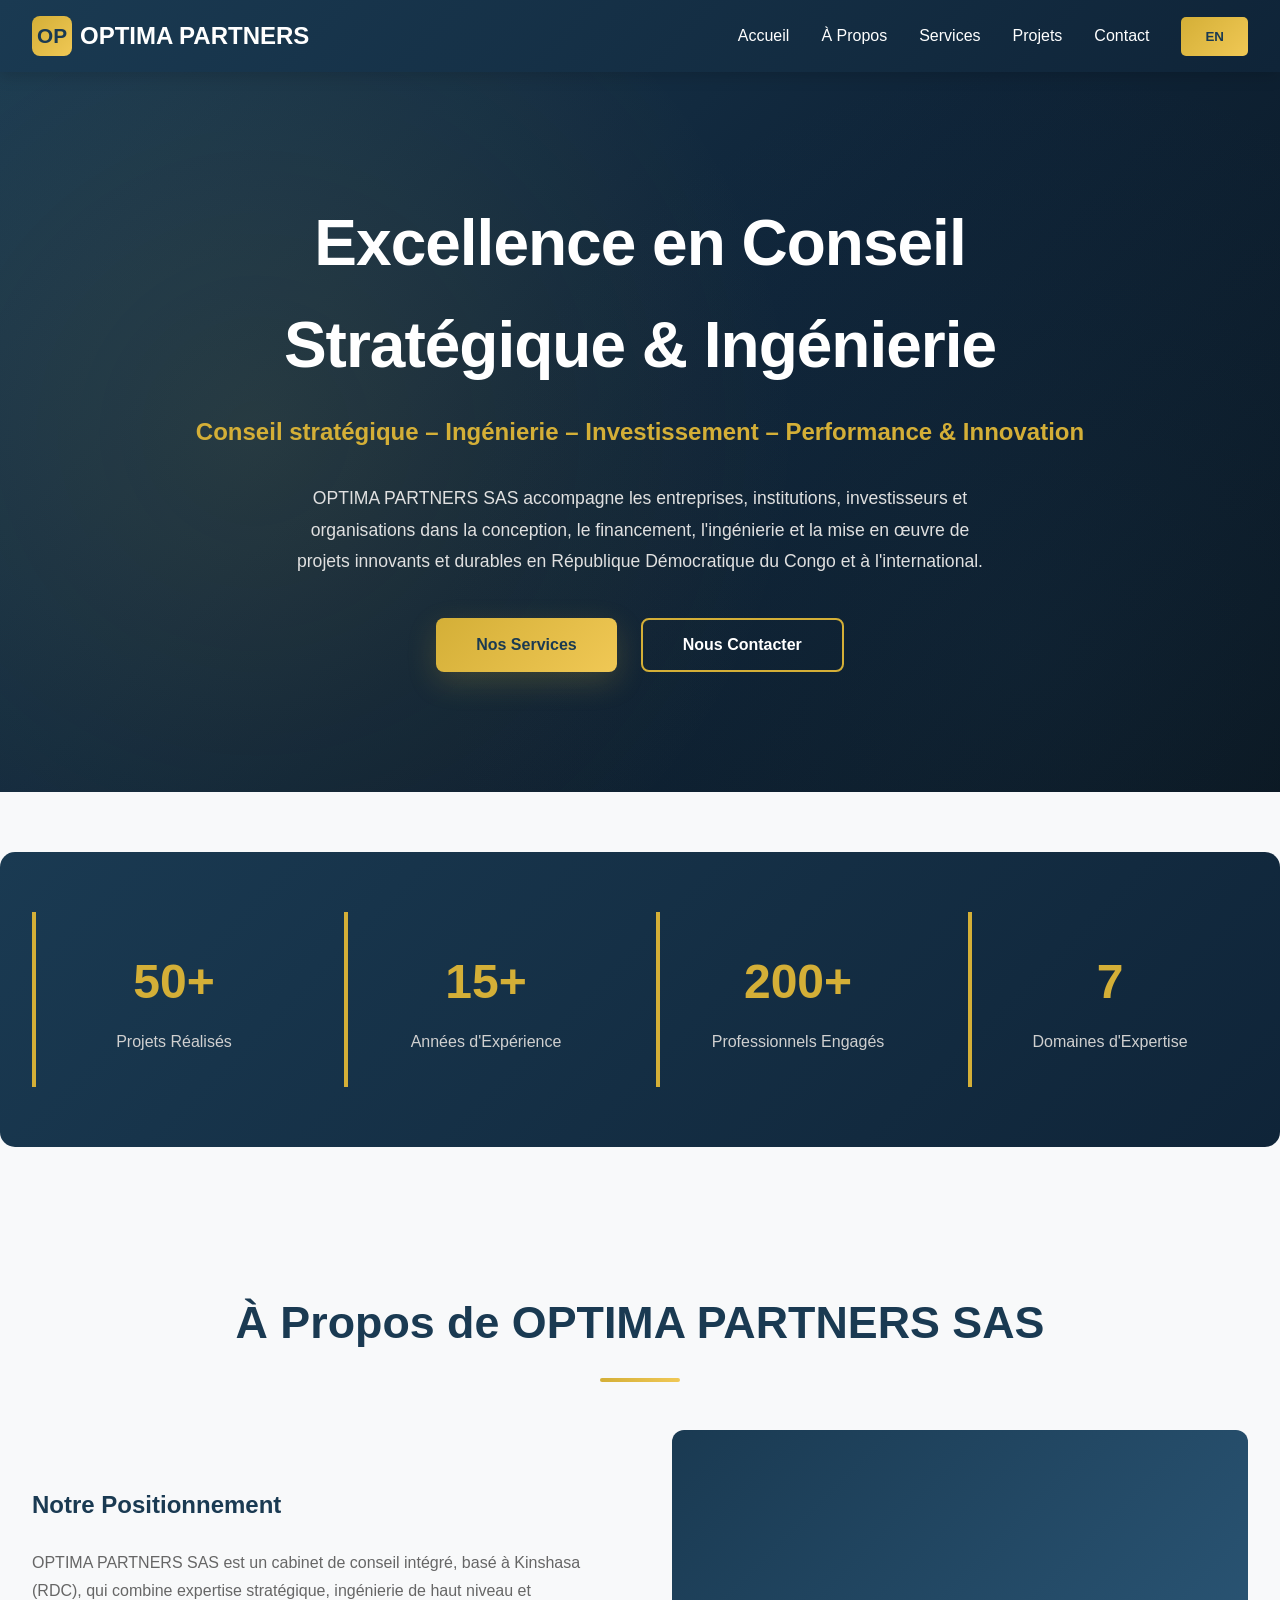
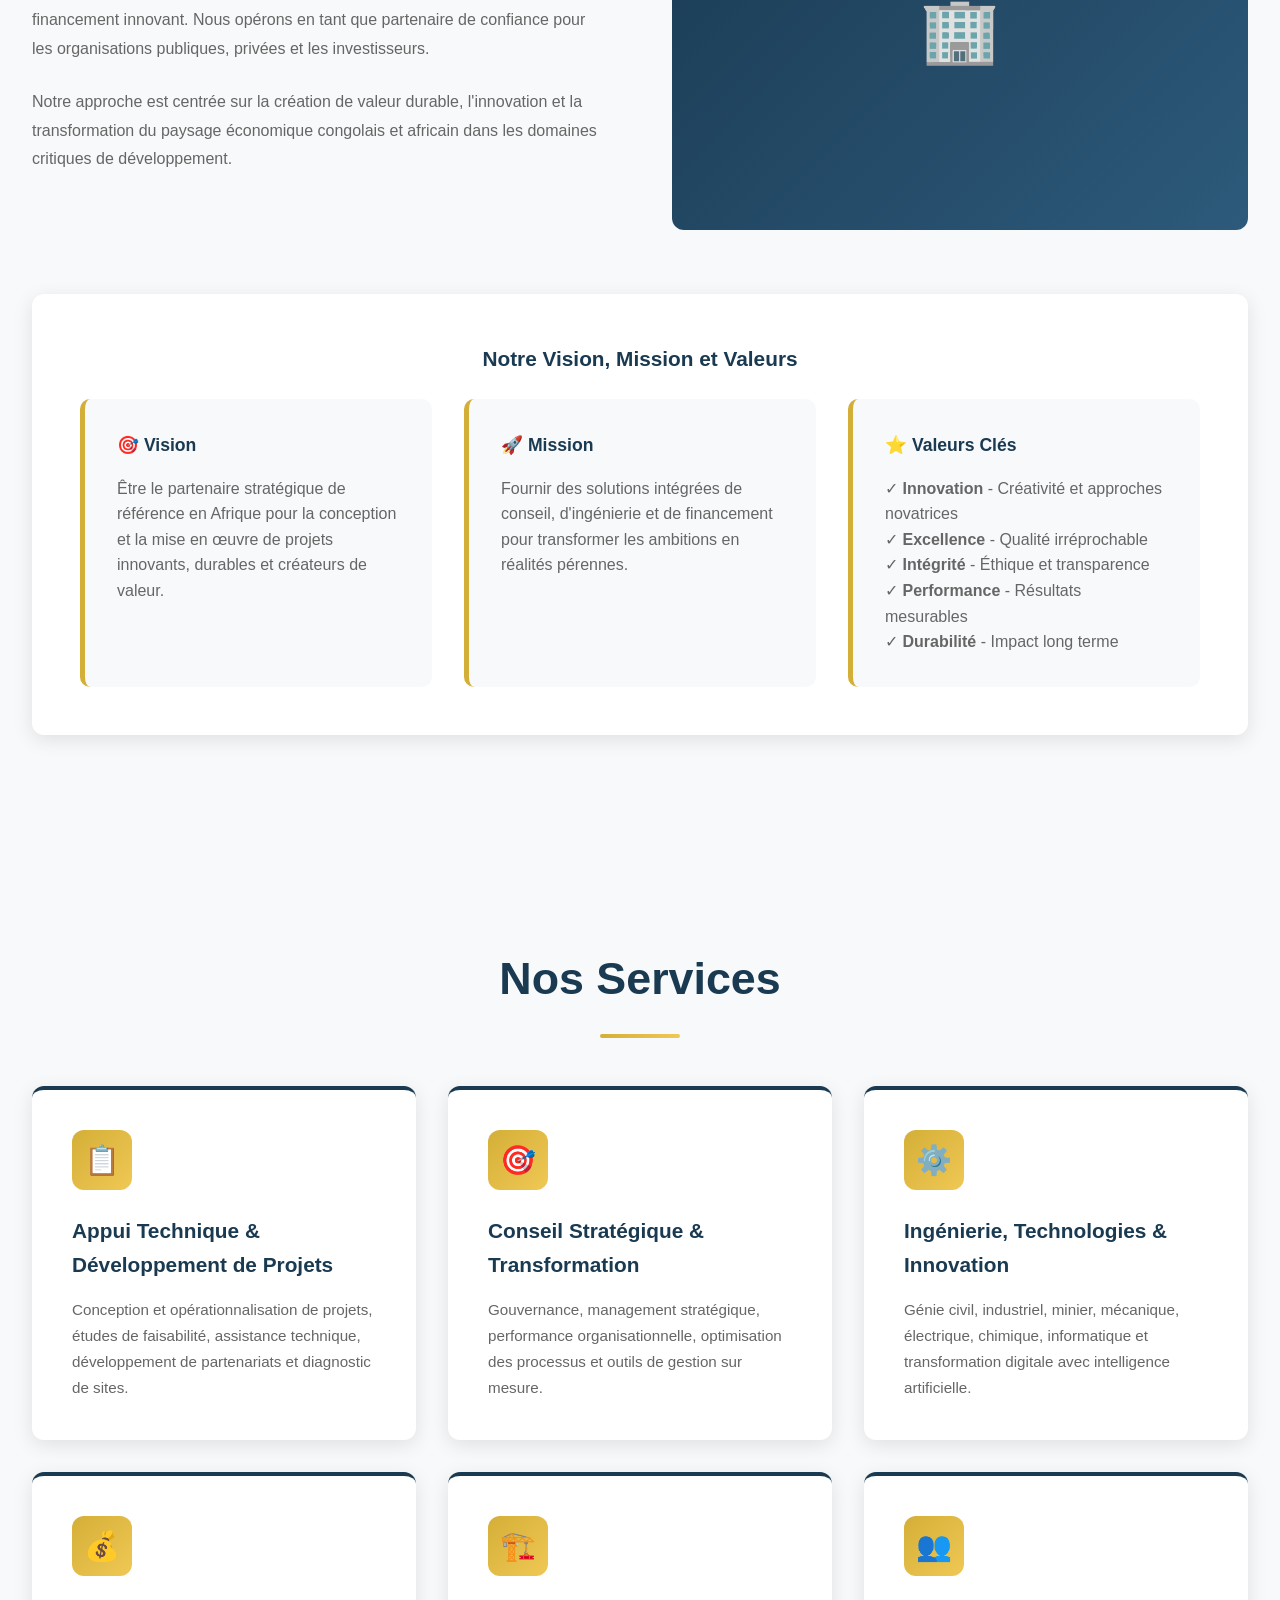
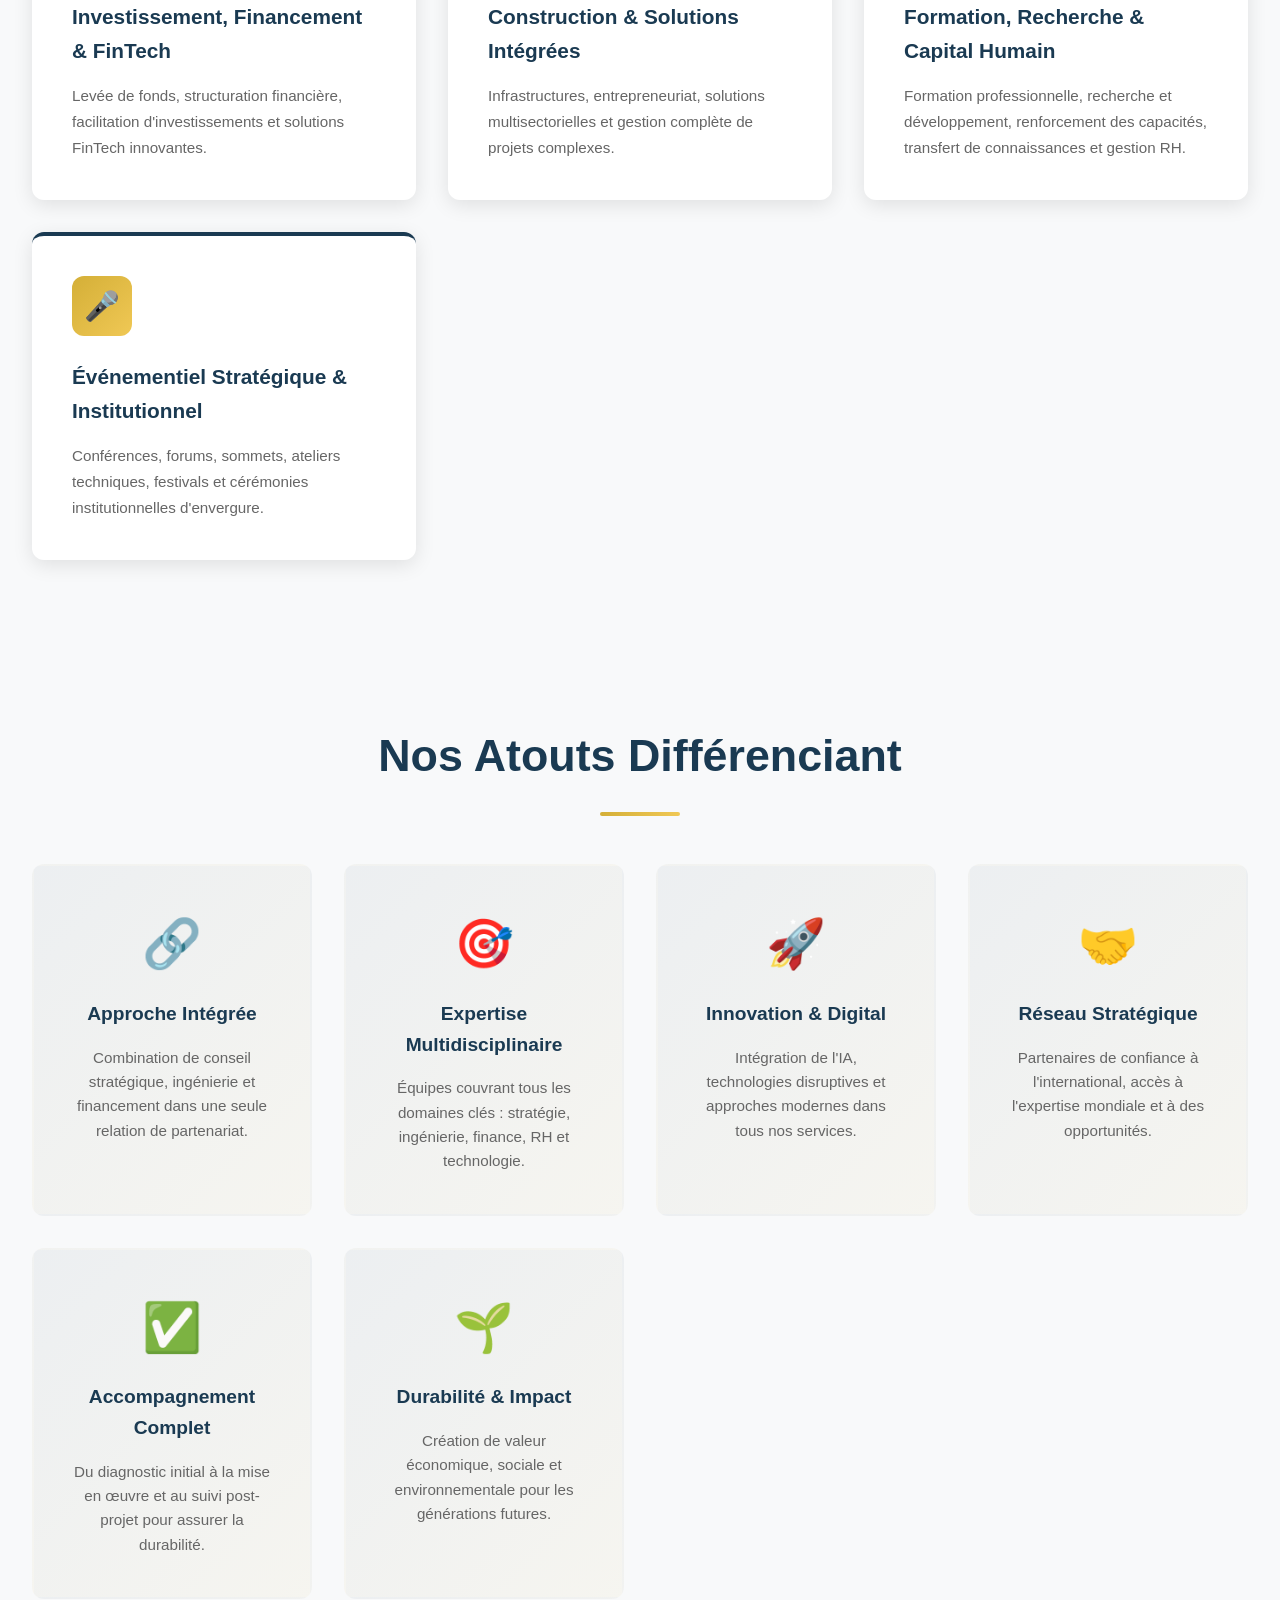
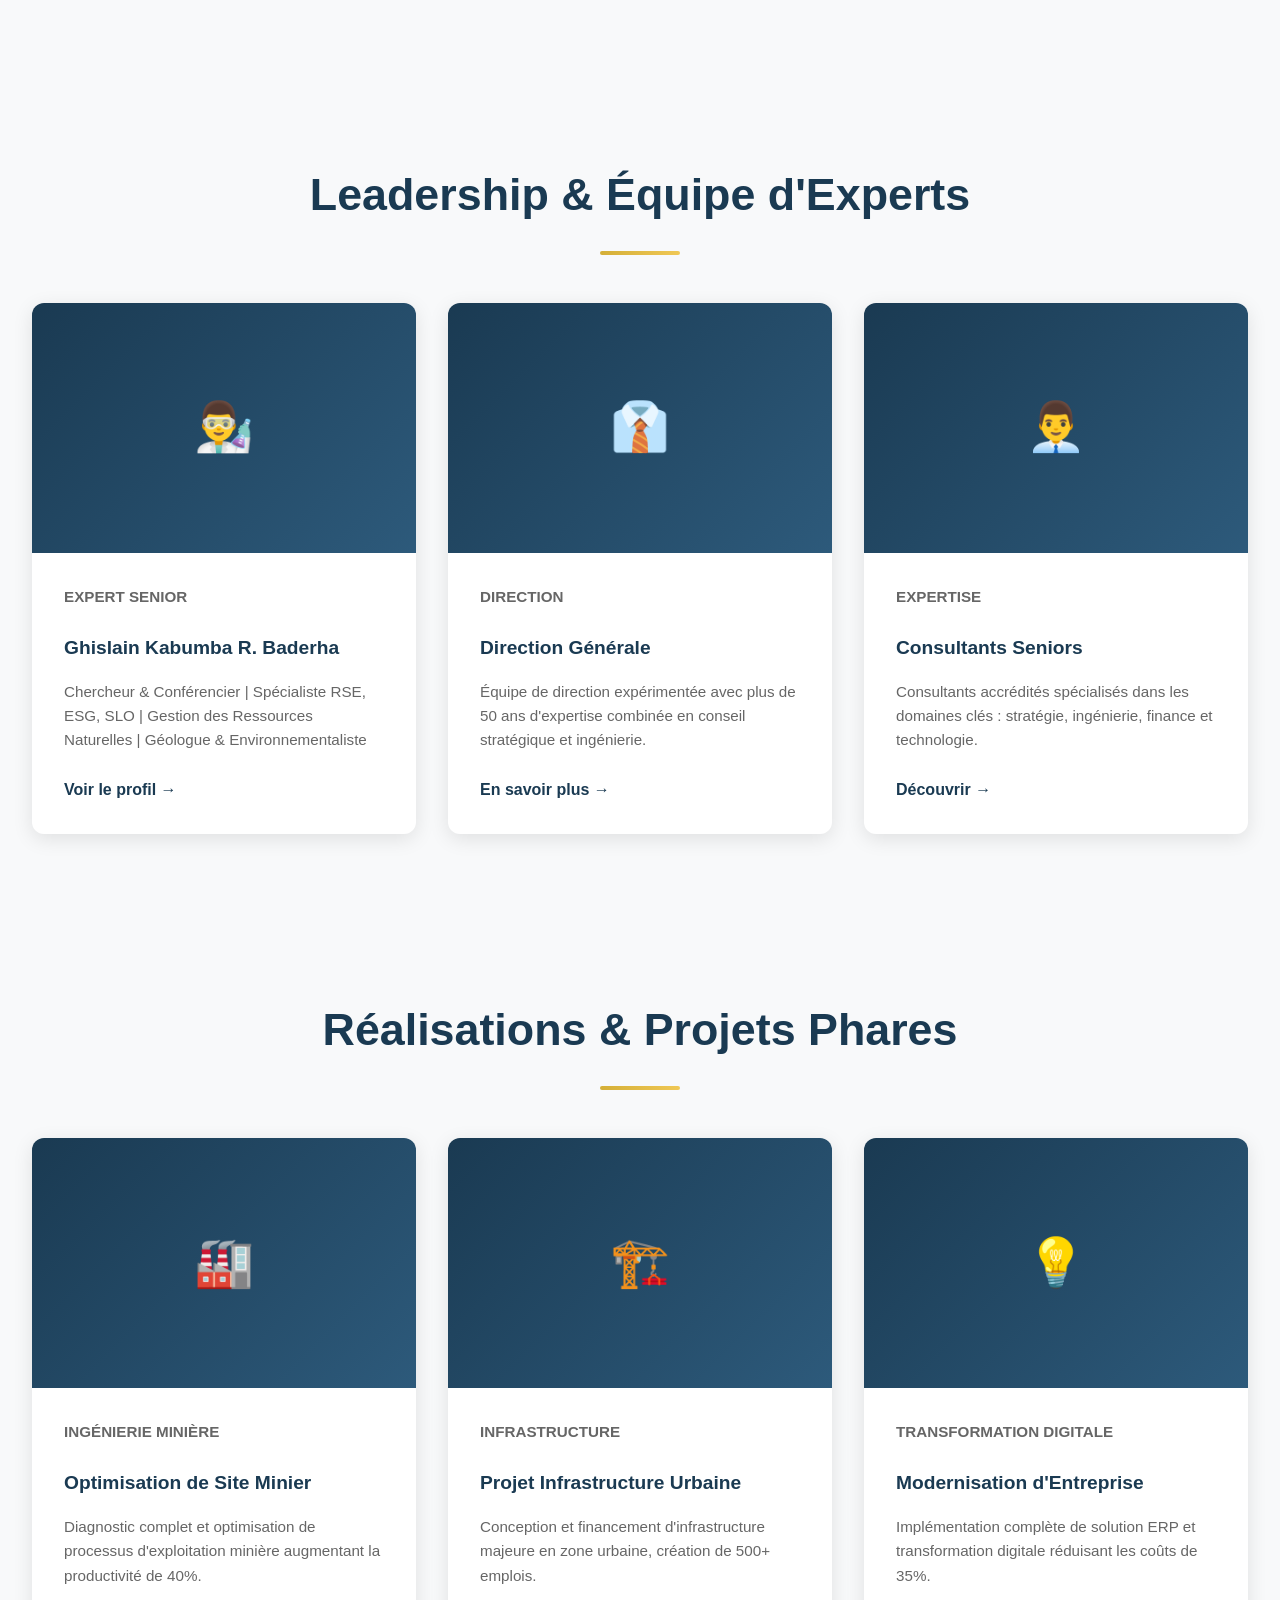
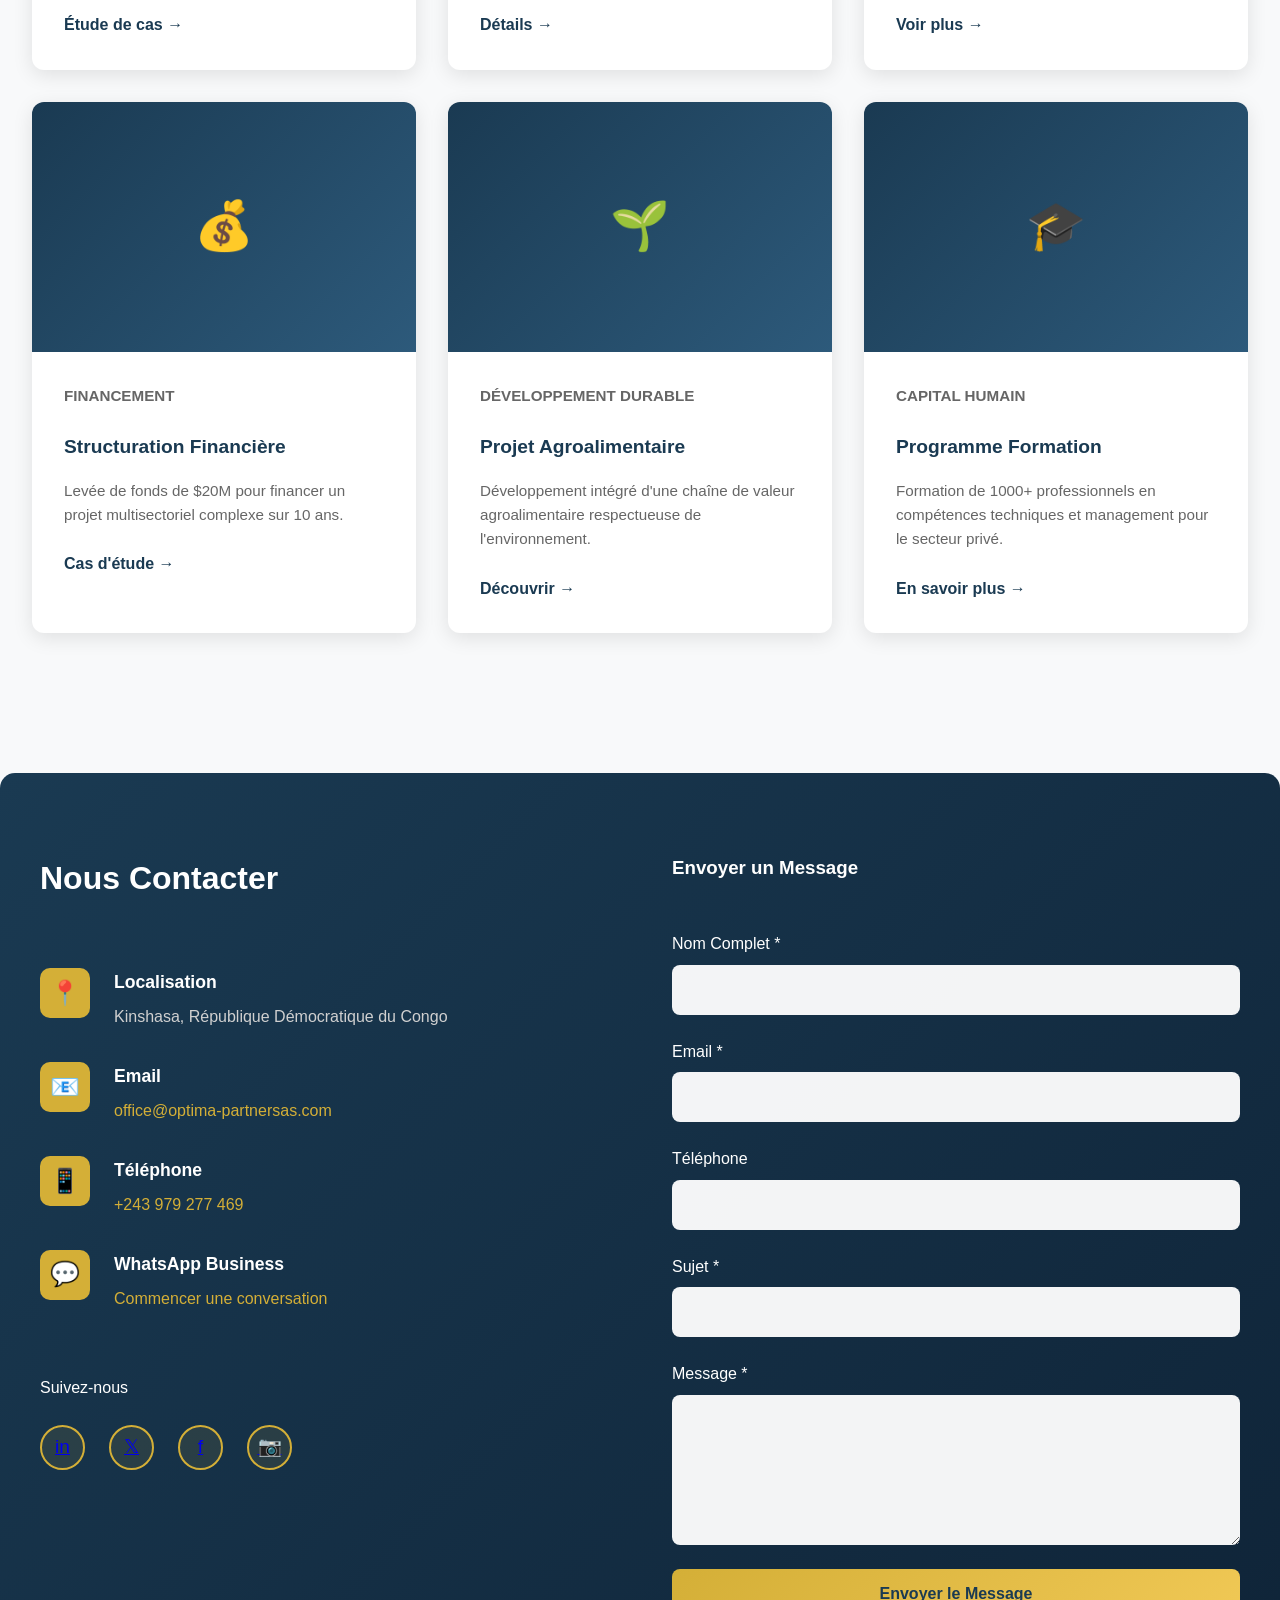
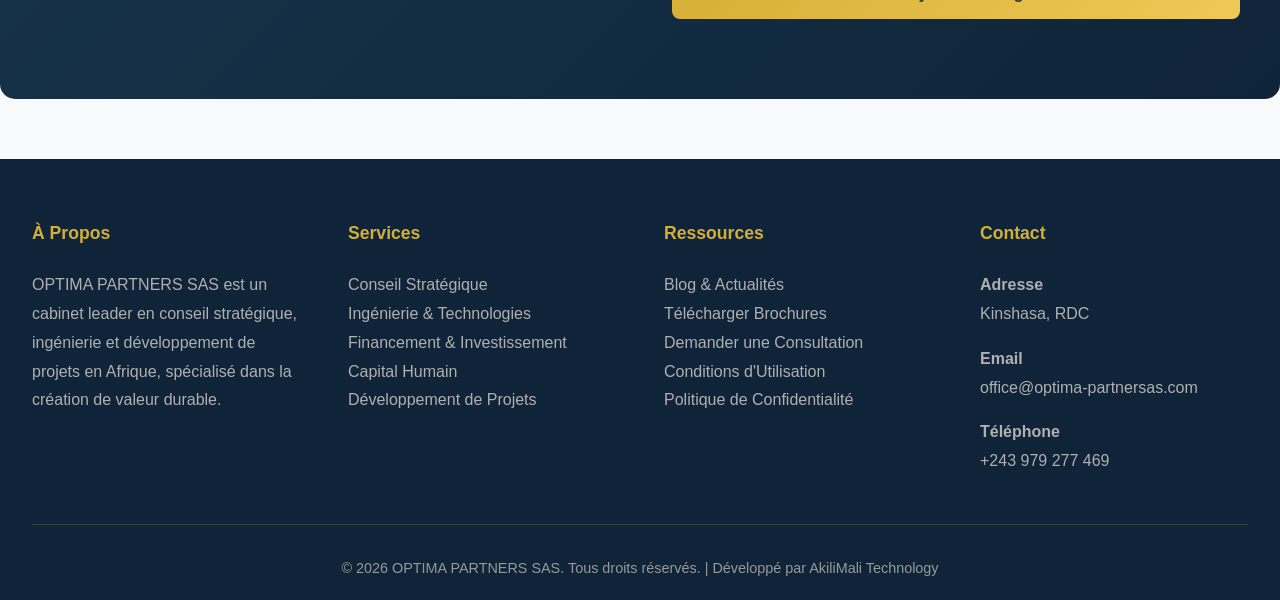
<file: index.html>
<!DOCTYPE html>
<html lang="fr">
<head>
    <meta charset="UTF-8">
    <meta name="viewport" content="width=device-width, initial-scale=1.0">
    <title>OPTIMA PARTNERS SAS - Conseil Stratégique & Ingénierie en RDC</title>
    <meta name="description" content="OPTIMA PARTNERS SAS - Cabinet de conseil stratégique, ingénierie, investissement et développement de projets à Kinshasa, RDC">
    <meta name="keywords" content="conseil stratégique, ingénierie, investissement, RDC, Kinshasa, développement de projets">
    <meta property="og:title" content="OPTIMA PARTNERS SAS - Excellence en Conseil & Ingénierie">
    <meta property="og:description" content="Accompagnons vos projets innovants et durables en RDC et à l'international">
    <style>
        * {
            margin: 0;
            padding: 0;
            box-sizing: border-box;
        }

        :root {
            --primary: #1a3a52;
            --primary-dark: #0f2438;
            --primary-light: #2d5a7b;
            --accent: #d4af37;
            --accent-light: #e8c652;
            --background: #f8f9fa;
            --text: #333333;
            --text-light: #666666;
            --white: #ffffff;
        }

        html {
            scroll-behavior: smooth;
        }

        body {
            font-family: 'Segoe UI', Tahoma, Geneva, Verdana, sans-serif;
            line-height: 1.6;
            color: var(--text);
            background-color: var(--background);
        }

        /* HEADER & NAVIGATION */
        header {
            background: linear-gradient(135deg, var(--primary) 0%, var(--primary-dark) 100%);
            padding: 1rem 2rem;
            position: sticky;
            top: 0;
            z-index: 1000;
            box-shadow: 0 4px 15px rgba(0,0,0,0.15);
        }

        nav {
            display: flex;
            justify-content: space-between;
            align-items: center;
            max-width: 1400px;
            margin: 0 auto;
        }

        .logo {
            display: flex;
            align-items: center;
            gap: 0.5rem;
            font-size: 1.5rem;
            font-weight: bold;
            color: var(--white);
            text-decoration: none;
        }

        .logo-icon {
            width: 40px;
            height: 40px;
            background: linear-gradient(135deg, var(--accent) 0%, #f0c855 100%);
            border-radius: 8px;
            display: flex;
            align-items: center;
            justify-content: center;
            font-weight: bold;
            color: var(--primary);
            font-size: 1.3rem;
        }

        .nav-menu {
            display: flex;
            list-style: none;
            gap: 2rem;
            align-items: center;
        }

        .nav-menu a {
            color: var(--white);
            text-decoration: none;
            font-weight: 500;
            transition: color 0.3s ease;
            position: relative;
        }

        .nav-menu a::after {
            content: '';
            position: absolute;
            bottom: -5px;
            left: 0;
            width: 0;
            height: 2px;
            background: var(--accent);
            transition: width 0.3s ease;
        }

        .nav-menu a:hover::after {
            width: 100%;
        }

        .nav-menu a:hover {
            color: var(--accent);
        }

        .cta-button {
            background: linear-gradient(135deg, var(--accent) 0%, #f0c855 100%);
            color: var(--primary);
            padding: 0.75rem 1.5rem;
            border: none;
            border-radius: 5px;
            font-weight: bold;
            cursor: pointer;
            transition: all 0.3s ease;
            text-decoration: none;
            display: inline-block;
        }

        .cta-button:hover {
            transform: translateY(-2px);
            box-shadow: 0 8px 20px rgba(212, 175, 55, 0.3);
        }

        /* HERO BANNER */
        .hero {
            background: linear-gradient(135deg, var(--primary) 0%, var(--primary-dark) 50%, #0a1620 100%);
            color: var(--white);
            padding: 120px 2rem;
            text-align: center;
            position: relative;
            overflow: hidden;
            min-height: 600px;
            display: flex;
            flex-direction: column;
            justify-content: center;
            align-items: center;
        }

        .hero::before {
            content: '';
            position: absolute;
            top: 0;
            left: 0;
            right: 0;
            bottom: 0;
            background: 
                radial-gradient(circle at 20% 50%, rgba(212, 175, 55, 0.1) 0%, transparent 50%),
                radial-gradient(circle at 80% 80%, rgba(45, 90, 123, 0.1) 0%, transparent 50%);
            pointer-events: none;
        }

        .hero-content {
            position: relative;
            z-index: 2;
            max-width: 900px;
            margin: 0 auto;
            animation: slideUp 0.8s ease-out;
        }

        .hero h1 {
            font-size: clamp(2rem, 8vw, 4rem);
            font-weight: 800;
            margin-bottom: 1rem;
            letter-spacing: -1px;
        }

        .hero-tagline {
            font-size: clamp(1.1rem, 3vw, 1.5rem);
            color: var(--accent);
            margin-bottom: 2rem;
            font-weight: 600;
        }

        .hero-description {
            font-size: 1.1rem;
            margin-bottom: 2.5rem;
            line-height: 1.8;
            color: #e0e0e0;
            max-width: 700px;
            margin-left: auto;
            margin-right: auto;
        }

        .hero-buttons {
            display: flex;
            gap: 1.5rem;
            justify-content: center;
            flex-wrap: wrap;
        }

        .btn-primary {
            background: linear-gradient(135deg, var(--accent) 0%, #f0c855 100%);
            color: var(--primary);
            padding: 1rem 2.5rem;
            border: none;
            border-radius: 8px;
            font-size: 1rem;
            font-weight: bold;
            cursor: pointer;
            transition: all 0.3s ease;
            text-decoration: none;
            display: inline-block;
            box-shadow: 0 10px 30px rgba(212, 175, 55, 0.2);
        }

        .btn-primary:hover {
            transform: translateY(-3px);
            box-shadow: 0 15px 40px rgba(212, 175, 55, 0.4);
        }

        .btn-secondary {
            background: transparent;
            color: var(--white);
            padding: 1rem 2.5rem;
            border: 2px solid var(--accent);
            border-radius: 8px;
            font-size: 1rem;
            font-weight: bold;
            cursor: pointer;
            transition: all 0.3s ease;
            text-decoration: none;
            display: inline-block;
        }

        .btn-secondary:hover {
            background: var(--accent);
            color: var(--primary);
            transform: translateY(-3px);
        }

        /* SECTIONS */
        section {
            padding: 80px 2rem;
            max-width: 1400px;
            margin: 0 auto;
        }

        .section-title {
            font-size: clamp(1.8rem, 5vw, 2.8rem);
            font-weight: 800;
            text-align: center;
            margin-bottom: 3rem;
            color: var(--primary);
            position: relative;
            padding-bottom: 1.5rem;
        }

        .section-title::after {
            content: '';
            position: absolute;
            bottom: 0;
            left: 50%;
            transform: translateX(-50%);
            width: 80px;
            height: 4px;
            background: linear-gradient(90deg, var(--accent) 0%, #f0c855 100%);
            border-radius: 2px;
        }

        /* KEY FIGURES */
        .key-figures {
            background: linear-gradient(135deg, var(--primary) 0%, var(--primary-dark) 100%);
            color: var(--white);
            margin: 60px 0;
            padding: 60px 2rem;
            border-radius: 15px;
        }

        .figures-grid {
            display: grid;
            grid-template-columns: repeat(auto-fit, minmax(250px, 1fr));
            gap: 2rem;
            text-align: center;
        }

        .figure-item {
            padding: 2rem;
            border-left: 4px solid var(--accent);
            transition: all 0.3s ease;
        }

        .figure-item:hover {
            transform: translateY(-5px);
            background: rgba(212, 175, 55, 0.1);
            border-radius: 8px;
        }

        .figure-number {
            font-size: 3rem;
            font-weight: bold;
            color: var(--accent);
            margin-bottom: 0.5rem;
        }

        .figure-label {
            font-size: 1rem;
            color: #d0d0d0;
        }

        /* SERVICES GRID */
        .services-grid {
            display: grid;
            grid-template-columns: repeat(auto-fit, minmax(320px, 1fr));
            gap: 2rem;
            margin-top: 3rem;
        }

        .service-card {
            background: var(--white);
            padding: 2.5rem;
            border-radius: 12px;
            box-shadow: 0 5px 20px rgba(0,0,0,0.1);
            transition: all 0.4s cubic-bezier(0.23, 1, 0.320, 1);
            border-top: 4px solid var(--primary);
            position: relative;
            overflow: hidden;
        }

        .service-card::before {
            content: '';
            position: absolute;
            top: 0;
            left: -100%;
            width: 100%;
            height: 100%;
            background: linear-gradient(90deg, transparent, rgba(212, 175, 55, 0.1), transparent);
            transition: left 0.5s ease;
        }

        .service-card:hover::before {
            left: 100%;
        }

        .service-card:hover {
            transform: translateY(-10px);
            box-shadow: 0 15px 40px rgba(0,0,0,0.15);
            border-top-color: var(--accent);
        }

        .service-icon {
            width: 60px;
            height: 60px;
            background: linear-gradient(135deg, var(--accent) 0%, #f0c855 100%);
            border-radius: 12px;
            display: flex;
            align-items: center;
            justify-content: center;
            font-size: 1.8rem;
            margin-bottom: 1.5rem;
            color: var(--primary);
        }

        .service-card h3 {
            font-size: 1.3rem;
            margin-bottom: 1rem;
            color: var(--primary);
        }

        .service-card p {
            color: var(--text-light);
            line-height: 1.7;
            font-size: 0.95rem;
        }

        /* VALUES GRID */
        .values-grid {
            display: grid;
            grid-template-columns: repeat(auto-fit, minmax(260px, 1fr));
            gap: 2rem;
            margin-top: 3rem;
        }

        .value-card {
            text-align: center;
            padding: 2.5rem;
            background: linear-gradient(135deg, rgba(26, 58, 82, 0.05) 0%, rgba(212, 175, 55, 0.05) 100%);
            border-radius: 12px;
            border: 2px solid transparent;
            transition: all 0.3s ease;
        }

        .value-card:hover {
            border-color: var(--accent);
            background: linear-gradient(135deg, rgba(26, 58, 82, 0.1) 0%, rgba(212, 175, 55, 0.1) 100%);
            transform: translateY(-5px);
        }

        .value-icon {
            font-size: 3rem;
            margin-bottom: 1rem;
        }

        .value-card h3 {
            color: var(--primary);
            margin-bottom: 1rem;
            font-size: 1.2rem;
        }

        .value-card p {
            color: var(--text-light);
            font-size: 0.95rem;
            line-height: 1.6;
        }

        /* PROJECTS GALLERY */
        .projects-grid {
            display: grid;
            grid-template-columns: repeat(auto-fit, minmax(300px, 1fr));
            gap: 2rem;
            margin-top: 3rem;
        }

        .project-card {
            background: var(--white);
            border-radius: 12px;
            overflow: hidden;
            box-shadow: 0 5px 20px rgba(0,0,0,0.1);
            transition: all 0.4s ease;
            cursor: pointer;
        }

        .project-card:hover {
            transform: translateY(-10px);
            box-shadow: 0 15px 40px rgba(212, 175, 55, 0.2);
        }

        .project-image {
            width: 100%;
            height: 250px;
            background: linear-gradient(135deg, var(--primary) 0%, var(--primary-light) 100%);
            display: flex;
            align-items: center;
            justify-content: center;
            color: var(--white);
            font-size: 3rem;
            position: relative;
            overflow: hidden;
        }

        .project-image::after {
            content: '';
            position: absolute;
            inset: 0;
            background: rgba(0,0,0,0.3);
            opacity: 0;
            transition: opacity 0.3s ease;
        }

        .project-card:hover .project-image::after {
            opacity: 1;
        }

        .project-info {
            padding: 2rem;
        }

        .project-category {
            color: var(--accent);
            font-size: 0.85rem;
            font-weight: bold;
            text-transform: uppercase;
            margin-bottom: 0.5rem;
        }

        .project-card h3 {
            color: var(--primary);
            margin-bottom: 1rem;
            font-size: 1.2rem;
        }

        .project-card p {
            color: var(--text-light);
            font-size: 0.95rem;
            line-height: 1.6;
            margin-bottom: 1.5rem;
        }

        .read-more {
            color: var(--primary);
            text-decoration: none;
            font-weight: bold;
            display: inline-flex;
            align-items: center;
            gap: 0.5rem;
            transition: gap 0.3s ease;
        }

        .read-more:hover {
            gap: 1rem;
            color: var(--accent);
        }

        /* CONTACT SECTION */
        .contact-section {
            background: linear-gradient(135deg, var(--primary) 0%, var(--primary-dark) 100%);
            color: var(--white);
            padding: 80px 2rem;
            border-radius: 15px;
            margin: 60px 0;
        }

        .contact-container {
            display: grid;
            grid-template-columns: 1fr 1fr;
            gap: 4rem;
            align-items: start;
            max-width: 1200px;
            margin: 0 auto;
        }

        .contact-info {
            display: flex;
            flex-direction: column;
            gap: 2rem;
        }

        .contact-item {
            display: flex;
            gap: 1.5rem;
            align-items: flex-start;
        }

        .contact-icon {
            width: 50px;
            height: 50px;
            background: var(--accent);
            border-radius: 10px;
            display: flex;
            align-items: center;
            justify-content: center;
            color: var(--primary);
            font-size: 1.5rem;
            flex-shrink: 0;
        }

        .contact-item h3 {
            margin-bottom: 0.5rem;
            font-size: 1.1rem;
        }

        .contact-item p {
            color: #d0d0d0;
            margin: 0;
        }

        .contact-item a {
            color: var(--accent);
            text-decoration: none;
            transition: color 0.3s ease;
        }

        .contact-item a:hover {
            color: #f0c855;
        }

        /* FORM */
        .contact-form {
            display: flex;
            flex-direction: column;
            gap: 1.5rem;
        }

        .form-group {
            display: flex;
            flex-direction: column;
        }

        .form-group label {
            margin-bottom: 0.5rem;
            font-weight: 500;
        }

        .form-group input,
        .form-group textarea {
            padding: 1rem;
            border: none;
            border-radius: 8px;
            font-family: inherit;
            font-size: 1rem;
            background: rgba(255,255,255,0.95);
            color: var(--primary);
            transition: all 0.3s ease;
        }

        .form-group input:focus,
        .form-group textarea:focus {
            outline: none;
            background: var(--white);
            box-shadow: 0 0 10px rgba(212, 175, 55, 0.3);
        }

        .form-group textarea {
            resize: vertical;
            min-height: 150px;
        }

        .form-submit {
            background: linear-gradient(135deg, var(--accent) 0%, #f0c855 100%);
            color: var(--primary);
            padding: 1rem 2rem;
            border: none;
            border-radius: 8px;
            font-size: 1rem;
            font-weight: bold;
            cursor: pointer;
            transition: all 0.3s ease;
        }

        .form-submit:hover {
            transform: translateY(-2px);
            box-shadow: 0 10px 30px rgba(212, 175, 55, 0.3);
        }

        /* FOOTER */
        footer {
            background: var(--primary-dark);
            color: var(--white);
            padding: 60px 2rem 20px;
        }

        .footer-content {
            max-width: 1400px;
            margin: 0 auto;
            display: grid;
            grid-template-columns: repeat(auto-fit, minmax(250px, 1fr));
            gap: 3rem;
            margin-bottom: 3rem;
        }

        .footer-section h4 {
            color: var(--accent);
            margin-bottom: 1.5rem;
            font-size: 1.1rem;
        }

        .footer-section p,
        .footer-section a {
            color: #b0b0b0;
            text-decoration: none;
            line-height: 1.8;
            transition: color 0.3s ease;
        }

        .footer-section a:hover {
            color: var(--accent);
        }

        .social-links {
            display: flex;
            gap: 1.5rem;
            margin-top: 1.5rem;
        }

        .social-links a {
            width: 45px;
            height: 45px;
            background: rgba(212, 175, 55, 0.1);
            border: 2px solid var(--accent);
            border-radius: 50%;
            display: flex;
            align-items: center;
            justify-content: center;
            font-size: 1.2rem;
            transition: all 0.3s ease;
        }

        .social-links a:hover {
            background: var(--accent);
            color: var(--primary);
        }

        .footer-bottom {
            border-top: 1px solid rgba(212, 175, 55, 0.2);
            padding-top: 2rem;
            text-align: center;
            color: #999;
            font-size: 0.9rem;
        }

        /* ANIMATIONS */
        @keyframes slideUp {
            from {
                opacity: 0;
                transform: translateY(30px);
            }
            to {
                opacity: 1;
                transform: translateY(0);
            }
        }

        @keyframes fadeIn {
            from {
                opacity: 0;
            }
            to {
                opacity: 1;
            }
        }

        .fade-in {
            animation: fadeIn 0.8s ease-in-out forwards;
        }

        /* RESPONSIVE */
        @media (max-width: 768px) {
            .nav-menu {
                gap: 1rem;
                font-size: 0.9rem;
            }

            .hero {
                padding: 80px 1.5rem;
                min-height: 500px;
            }

            .hero-buttons {
                flex-direction: column;
                gap: 1rem;
            }

            .btn-primary, .btn-secondary {
                width: 100%;
            }

            section {
                padding: 60px 1.5rem;
            }

            .contact-container {
                grid-template-columns: 1fr;
                gap: 2rem;
            }

            .service-card, .expertise-item {
                padding: 1.5rem;
            }

            .figures-grid {
                grid-template-columns: 1fr;
            }
        }

        @media (max-width: 480px) {
            header {
                padding: 1rem;
            }

            .nav-menu {
                gap: 0.5rem;
                font-size: 0.8rem;
            }

            .logo-icon {
                display: none;
            }

            .hero h1 {
                font-size: 1.8rem;
            }

            .section-title {
                font-size: 1.5rem;
            }
        }
    </style>
</head>
<body>
    <!-- HEADER & NAVIGATION -->
    <header>
        <nav>
            <a href="#" class="logo">
                <div class="logo-icon">OP</div>
                <span>OPTIMA PARTNERS</span>
            </a>
            <ul class="nav-menu">
                <li><a href="#accueil">Accueil</a></li>
                <li><a href="#apropos">À Propos</a></li>
                <li><a href="#services">Services</a></li>
                <li><a href="#projets">Projets</a></li>
                <li><a href="#contact">Contact</a></li>
                <li><button class="cta-button">EN</button></li>
            </ul>
        </nav>
    </header>

    <!-- HERO BANNER -->
    <section class="hero" id="accueil">
        <div class="hero-content">
            <h1>Excellence en Conseil Stratégique & Ingénierie</h1>
            <p class="hero-tagline">Conseil stratégique – Ingénierie – Investissement – Performance & Innovation</p>
            <p class="hero-description">
                OPTIMA PARTNERS SAS accompagne les entreprises, institutions, investisseurs et organisations dans la conception, 
                le financement, l'ingénierie et la mise en œuvre de projets innovants et durables en République Démocratique du Congo et à l'international.
            </p>
            <div class="hero-buttons">
                <button class="btn-primary" onclick="scrollToSection('services')">Nos Services</button>
                <button class="btn-secondary" onclick="scrollToSection('contact')">Nous Contacter</button>
            </div>
        </div>
    </section>

    <!-- KEY FIGURES -->
    <section class="key-figures">
        <div class="figures-grid">
            <div class="figure-item">
                <div class="figure-number">50+</div>
                <div class="figure-label">Projets Réalisés</div>
            </div>
            <div class="figure-item">
                <div class="figure-number">15+</div>
                <div class="figure-label">Années d'Expérience</div>
            </div>
            <div class="figure-item">
                <div class="figure-number">200+</div>
                <div class="figure-label">Professionnels Engagés</div>
            </div>
            <div class="figure-item">
                <div class="figure-number">7</div>
                <div class="figure-label">Domaines d'Expertise</div>
            </div>
        </div>
    </section>

    <!-- À PROPOS -->
    <section id="apropos">
        <h2 class="section-title">À Propos de OPTIMA PARTNERS SAS</h2>
        
        <div style="display: grid; grid-template-columns: 1fr 1fr; gap: 4rem; align-items: center; margin-bottom: 4rem;">
            <div>
                <h3 style="color: var(--primary); font-size: 1.5rem; margin-bottom: 1.5rem;">Notre Positionnement</h3>
                <p style="color: var(--text-light); line-height: 1.8; margin-bottom: 1.5rem;">
                    OPTIMA PARTNERS SAS est un cabinet de conseil intégré, basé à Kinshasa (RDC), qui combine expertise stratégique, 
                    ingénierie de haut niveau et financement innovant. Nous opérons en tant que partenaire de confiance pour les organisations 
                    publiques, privées et les investisseurs.
                </p>
                <p style="color: var(--text-light); line-height: 1.8;">
                    Notre approche est centrée sur la création de valeur durable, l'innovation et la transformation du paysage économique congolais 
                    et africain dans les domaines critiques de développement.
                </p>
            </div>
            <div style="background: linear-gradient(135deg, var(--primary) 0%, var(--primary-light) 100%); 
                        border-radius: 12px; height: 400px; display: flex; align-items: center; justify-content: center; 
                        color: var(--white); font-size: 4rem;">
                🏢
            </div>
        </div>

        <div style="background: var(--white); padding: 3rem; border-radius: 12px; margin-bottom: 3rem; box-shadow: 0 5px 20px rgba(0,0,0,0.1);">
            <h3 style="color: var(--primary); font-size: 1.3rem; margin-bottom: 1.5rem; text-align: center;">Notre Vision, Mission et Valeurs</h3>
            
            <div style="display: grid; grid-template-columns: repeat(auto-fit, minmax(300px, 1fr)); gap: 2rem;">
                <div style="padding: 2rem; background: var(--background); border-radius: 10px; border-left: 5px solid var(--accent);">
                    <h4 style="color: var(--primary); margin-bottom: 1rem; font-size: 1.1rem;">🎯 Vision</h4>
                    <p style="color: var(--text-light);">
                        Être le partenaire stratégique de référence en Afrique pour la conception et la mise en œuvre de projets innovants, 
                        durables et créateurs de valeur.
                    </p>
                </div>

                <div style="padding: 2rem; background: var(--background); border-radius: 10px; border-left: 5px solid var(--accent);">
                    <h4 style="color: var(--primary); margin-bottom: 1rem; font-size: 1.1rem;">🚀 Mission</h4>
                    <p style="color: var(--text-light);">
                        Fournir des solutions intégrées de conseil, d'ingénierie et de financement pour transformer les ambitions 
                        en réalités pérennes.
                    </p>
                </div>

                <div style="padding: 2rem; background: var(--background); border-radius: 10px; border-left: 5px solid var(--accent);">
                    <h4 style="color: var(--primary); margin-bottom: 1rem; font-size: 1.1rem;">⭐ Valeurs Clés</h4>
                    <ul style="list-style: none; color: var(--text-light);">
                        <li>✓ <strong>Innovation</strong> - Créativité et approches novatrices</li>
                        <li>✓ <strong>Excellence</strong> - Qualité irréprochable</li>
                        <li>✓ <strong>Intégrité</strong> - Éthique et transparence</li>
                        <li>✓ <strong>Performance</strong> - Résultats mesurables</li>
                        <li>✓ <strong>Durabilité</strong> - Impact long terme</li>
                    </ul>
                </div>
            </div>
        </div>
    </section>

    <!-- SERVICES -->
    <section id="services">
        <h2 class="section-title">Nos Services</h2>
        
        <div class="services-grid">
            <div class="service-card">
                <div class="service-icon">📋</div>
                <h3>Appui Technique & Développement de Projets</h3>
                <p>Conception et opérationnalisation de projets, études de faisabilité, assistance technique, développement de partenariats et diagnostic de sites.</p>
            </div>

            <div class="service-card">
                <div class="service-icon">🎯</div>
                <h3>Conseil Stratégique & Transformation</h3>
                <p>Gouvernance, management stratégique, performance organisationnelle, optimisation des processus et outils de gestion sur mesure.</p>
            </div>

            <div class="service-card">
                <div class="service-icon">⚙️</div>
                <h3>Ingénierie, Technologies & Innovation</h3>
                <p>Génie civil, industriel, minier, mécanique, électrique, chimique, informatique et transformation digitale avec intelligence artificielle.</p>
            </div>

            <div class="service-card">
                <div class="service-icon">💰</div>
                <h3>Investissement, Financement & FinTech</h3>
                <p>Levée de fonds, structuration financière, facilitation d'investissements et solutions FinTech innovantes.</p>
            </div>

            <div class="service-card">
                <div class="service-icon">🏗️</div>
                <h3>Construction & Solutions Intégrées</h3>
                <p>Infrastructures, entrepreneuriat, solutions multisectorielles et gestion complète de projets complexes.</p>
            </div>

            <div class="service-card">
                <div class="service-icon">👥</div>
                <h3>Formation, Recherche & Capital Humain</h3>
                <p>Formation professionnelle, recherche et développement, renforcement des capacités, transfert de connaissances et gestion RH.</p>
            </div>

            <div class="service-card">
                <div class="service-icon">🎤</div>
                <h3>Événementiel Stratégique & Institutionnel</h3>
                <p>Conférences, forums, sommets, ateliers techniques, festivals et cérémonies institutionnelles d'envergure.</p>
            </div>
        </div>
    </section>

    <!-- ATOUTS -->
    <section style="background: var(--background);">
        <h2 class="section-title">Nos Atouts Différenciant</h2>
        
        <div class="values-grid">
            <div class="value-card">
                <div class="value-icon">🔗</div>
                <h3>Approche Intégrée</h3>
                <p>Combination de conseil stratégique, ingénierie et financement dans une seule relation de partenariat.</p>
            </div>

            <div class="value-card">
                <div class="value-icon">🎯</div>
                <h3>Expertise Multidisciplinaire</h3>
                <p>Équipes couvrant tous les domaines clés : stratégie, ingénierie, finance, RH et technologie.</p>
            </div>

            <div class="value-card">
                <div class="value-icon">🚀</div>
                <h3>Innovation & Digital</h3>
                <p>Intégration de l'IA, technologies disruptives et approches modernes dans tous nos services.</p>
            </div>

            <div class="value-card">
                <div class="value-icon">🤝</div>
                <h3>Réseau Stratégique</h3>
                <p>Partenaires de confiance à l'international, accès à l'expertise mondiale et à des opportunités.</p>
            </div>

            <div class="value-card">
                <div class="value-icon">✅</div>
                <h3>Accompagnement Complet</h3>
                <p>Du diagnostic initial à la mise en œuvre et au suivi post-projet pour assurer la durabilité.</p>
            </div>

            <div class="value-card">
                <div class="value-icon">🌱</div>
                <h3>Durabilité & Impact</h3>
                <p>Création de valeur économique, sociale et environnementale pour les générations futures.</p>
            </div>
        </div>
    </section>

    <!-- ÉQUIPE & LEADERSHIP -->
    <section>
        <h2 class="section-title">Leadership & Équipe d'Experts</h2>
        
        <div class="projects-grid">
            <div class="project-card">
                <div class="project-image">👨‍🔬</div>
                <div class="project-info">
                    <p class="project-category">Expert Senior</p>
                    <h3>Ghislain Kabumba R. Baderha</h3>
                    <p>Chercheur & Conférencier | Spécialiste RSE, ESG, SLO | Gestion des Ressources Naturelles | Géologue & Environnementaliste</p>
                    <a href="#" class="read-more">Voir le profil →</a>
                </div>
            </div>

            <div class="project-card">
                <div class="project-image">👔</div>
                <div class="project-info">
                    <p class="project-category">Direction</p>
                    <h3>Direction Générale</h3>
                    <p>Équipe de direction expérimentée avec plus de 50 ans d'expertise combinée en conseil stratégique et ingénierie.</p>
                    <a href="#" class="read-more">En savoir plus →</a>
                </div>
            </div>

            <div class="project-card">
                <div class="project-image">👨‍💼</div>
                <div class="project-info">
                    <p class="project-category">Expertise</p>
                    <h3>Consultants Seniors</h3>
                    <p>Consultants accrédités spécialisés dans les domaines clés : stratégie, ingénierie, finance et technologie.</p>
                    <a href="#" class="read-more">Découvrir →</a>
                </div>
            </div>
        </div>
    </section>

    <!-- RÉALISATIONS -->
    <section id="projets" style="background: var(--background);">
        <h2 class="section-title">Réalisations & Projets Phares</h2>
        
        <div class="projects-grid">
            <div class="project-card">
                <div class="project-image">🏭</div>
                <div class="project-info">
                    <p class="project-category">Ingénierie Minière</p>
                    <h3>Optimisation de Site Minier</h3>
                    <p>Diagnostic complet et optimisation de processus d'exploitation minière augmentant la productivité de 40%.</p>
                    <a href="#" class="read-more">Étude de cas →</a>
                </div>
            </div>

            <div class="project-card">
                <div class="project-image">🏗️</div>
                <div class="project-info">
                    <p class="project-category">Infrastructure</p>
                    <h3>Projet Infrastructure Urbaine</h3>
                    <p>Conception et financement d'infrastructure majeure en zone urbaine, création de 500+ emplois.</p>
                    <a href="#" class="read-more">Détails →</a>
                </div>
            </div>

            <div class="project-card">
                <div class="project-image">💡</div>
                <div class="project-info">
                    <p class="project-category">Transformation Digitale</p>
                    <h3>Modernisation d'Entreprise</h3>
                    <p>Implémentation complète de solution ERP et transformation digitale réduisant les coûts de 35%.</p>
                    <a href="#" class="read-more">Voir plus →</a>
                </div>
            </div>

            <div class="project-card">
                <div class="project-image">💰</div>
                <div class="project-info">
                    <p class="project-category">Financement</p>
                    <h3>Structuration Financière</h3>
                    <p>Levée de fonds de $20M pour financer un projet multisectoriel complexe sur 10 ans.</p>
                    <a href="#" class="read-more">Cas d'étude →</a>
                </div>
            </div>

            <div class="project-card">
                <div class="project-image">🌱</div>
                <div class="project-info">
                    <p class="project-category">Développement Durable</p>
                    <h3>Projet Agroalimentaire</h3>
                    <p>Développement intégré d'une chaîne de valeur agroalimentaire respectueuse de l'environnement.</p>
                    <a href="#" class="read-more">Découvrir →</a>
                </div>
            </div>

            <div class="project-card">
                <div class="project-image">🎓</div>
                <div class="project-info">
                    <p class="project-category">Capital Humain</p>
                    <h3>Programme Formation</h3>
                    <p>Formation de 1000+ professionnels en compétences techniques et management pour le secteur privé.</p>
                    <a href="#" class="read-more">En savoir plus →</a>
                </div>
            </div>
        </div>
    </section>

    <!-- CONTACT -->
    <section class="contact-section" id="contact">
        <div class="contact-container">
            <div class="contact-info">
                <h2 style="font-size: 2rem; margin-bottom: 2rem;">Nous Contacter</h2>
                
                <div class="contact-item">
                    <div class="contact-icon">📍</div>
                    <div>
                        <h3>Localisation</h3>
                        <p>Kinshasa, République Démocratique du Congo</p>
                    </div>
                </div>

                <div class="contact-item">
                    <div class="contact-icon">📧</div>
                    <div>
                        <h3>Email</h3>
                        <a href="mailto:office@optima-partnersas.com">office@optima-partnersas.com</a>
                    </div>
                </div>

                <div class="contact-item">
                    <div class="contact-icon">📱</div>
                    <div>
                        <h3>Téléphone</h3>
                        <a href="tel:+243979277469">+243 979 277 469</a>
                    </div>
                </div>

                <div class="contact-item">
                    <div class="contact-icon">💬</div>
                    <div>
                        <h3>WhatsApp Business</h3>
                        <a href="https://wa.me/243979277469" target="_blank">Commencer une conversation</a>
                    </div>
                </div>

                <div style="margin-top: 2rem;">
                    <p style="font-weight: 500; margin-bottom: 1rem;">Suivez-nous</p>
                    <div class="social-links">
                        <a href="#" title="LinkedIn">in</a>
                        <a href="#" title="Twitter">𝕏</a>
                        <a href="#" title="Facebook">f</a>
                        <a href="#" title="Instagram">📷</a>
                    </div>
                </div>
            </div>

            <form class="contact-form" onsubmit="handleSubmit(event)">
                <h3 style="margin-bottom: 1.5rem;">Envoyer un Message</h3>
                
                <div class="form-group">
                    <label for="name">Nom Complet *</label>
                    <input type="text" id="name" name="name" required>
                </div>

                <div class="form-group">
                    <label for="email">Email *</label>
                    <input type="email" id="email" name="email" required>
                </div>

                <div class="form-group">
                    <label for="phone">Téléphone</label>
                    <input type="tel" id="phone" name="phone">
                </div>

                <div class="form-group">
                    <label for="subject">Sujet *</label>
                    <input type="text" id="subject" name="subject" required>
                </div>

                <div class="form-group">
                    <label for="message">Message *</label>
                    <textarea id="message" name="message" required></textarea>
                </div>

                <button type="submit" class="form-submit">Envoyer le Message</button>
            </form>
        </div>
    </section>

    <!-- FOOTER -->
    <footer>
        <div class="footer-content">
            <div class="footer-section">
                <h4>À Propos</h4>
                <p>
                    OPTIMA PARTNERS SAS est un cabinet leader en conseil stratégique, ingénierie et développement de projets 
                    en Afrique, spécialisé dans la création de valeur durable.
                </p>
            </div>

            <div class="footer-section">
                <h4>Services</h4>
                <a href="#services">Conseil Stratégique</a><br>
                <a href="#services">Ingénierie & Technologies</a><br>
                <a href="#services">Financement & Investissement</a><br>
                <a href="#services">Capital Humain</a><br>
                <a href="#services">Développement de Projets</a>
            </div>

            <div class="footer-section">
                <h4>Ressources</h4>
                <a href="#">Blog & Actualités</a><br>
                <a href="#">Télécharger Brochures</a><br>
                <a href="#">Demander une Consultation</a><br>
                <a href="#">Conditions d'Utilisation</a><br>
                <a href="#">Politique de Confidentialité</a>
            </div>

            <div class="footer-section">
                <h4>Contact</h4>
                <p><strong>Adresse</strong><br>
                Kinshasa, RDC</p>
                <p style="margin-top: 1rem;"><strong>Email</strong><br>
                <a href="mailto:office@optima-partnersas.com">office@optima-partnersas.com</a></p>
                <p style="margin-top: 1rem;"><strong>Téléphone</strong><br>
                <a href="tel:+243979277469">+243 979 277 469</a></p>
            </div>
        </div>

        <div class="footer-bottom">
            <p>&copy; 2024 OPTIMA PARTNERS SAS. Tous droits réservés. | Développé par <a href="#" style="color: var(--accent); text-decoration: none;">AkiliMali Technology</a></p>
        </div>
    </footer>

    <script>
        // SMOOTH SCROLL FOR NAVIGATION
        function scrollToSection(sectionId) {
            const section = document.getElementById(sectionId);
            if (section) {
                section.scrollIntoView({ behavior: 'smooth' });
            }
        }

        document.querySelectorAll('a[href^="#"]').forEach(anchor => {
            anchor.addEventListener('click', function(e) {
                e.preventDefault();
                const target = document.querySelector(this.getAttribute('href'));
                if (target) {
                    target.scrollIntoView({ behavior: 'smooth' });
                }
            });
        });

        // FORM SUBMISSION
        function handleSubmit(event) {
            event.preventDefault();
            const name = document.getElementById('name').value;
            const email = document.getElementById('email').value;
            
            alert(`Merci ${name}! Votre message a été reçu. Nous vous répondrons à ${email} dans les 24 heures.`);
            event.target.reset();
        }

        // SCROLL ANIMATIONS
        const observerOptions = {
            threshold: 0.1,
            rootMargin: '0px 0px -100px 0px'
        };

        const observer = new IntersectionObserver((entries) => {
            entries.forEach(entry => {
                if (entry.isIntersecting) {
                    entry.target.classList.add('fade-in');
                    observer.unobserve(entry.target);
                }
            });
        }, observerOptions);

        document.querySelectorAll('section').forEach(section => {
            observer.observe(section);
        });

        // DYNAMIC YEAR IN FOOTER
        const year = new Date().getFullYear();
        document.querySelector('.footer-bottom p').textContent = 
            `© ${year} OPTIMA PARTNERS SAS. Tous droits réservés. | Développé par AkiliMali Technology`;
    </script>
</body>
</html>
</file>
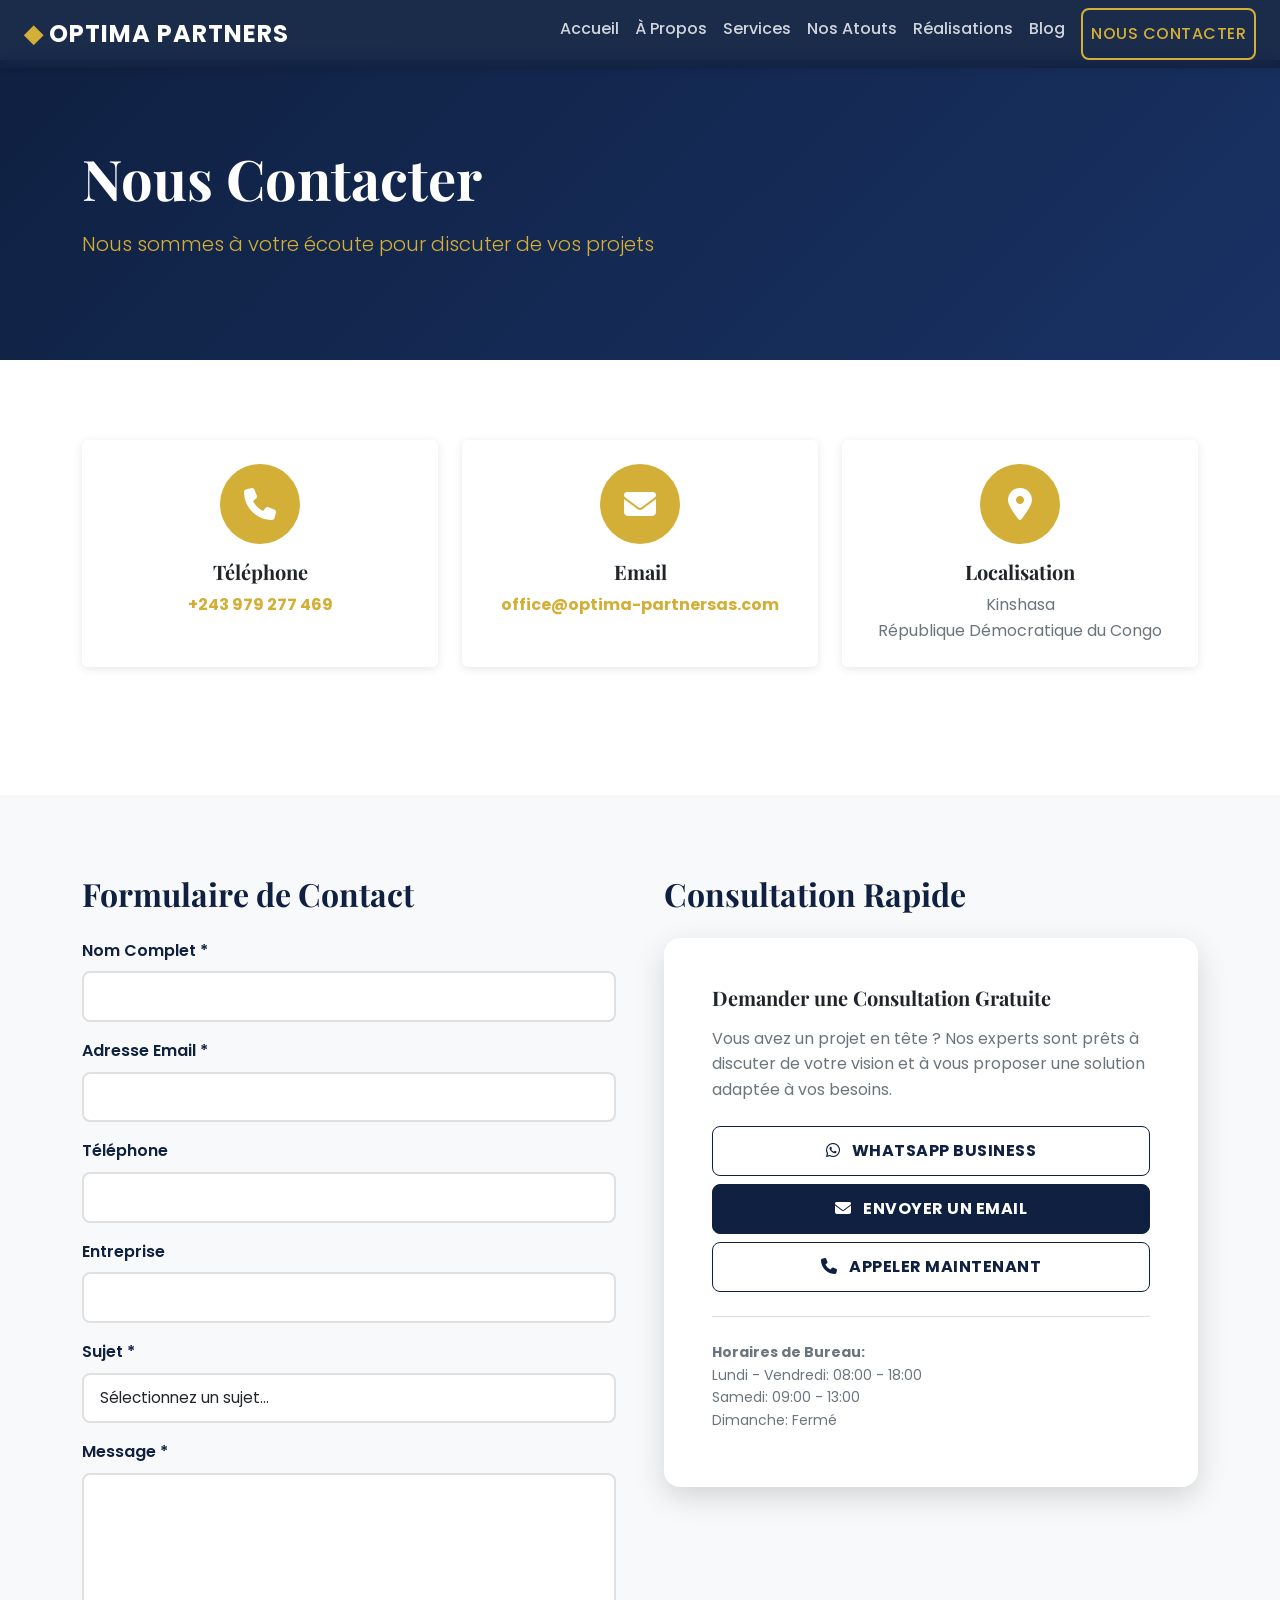
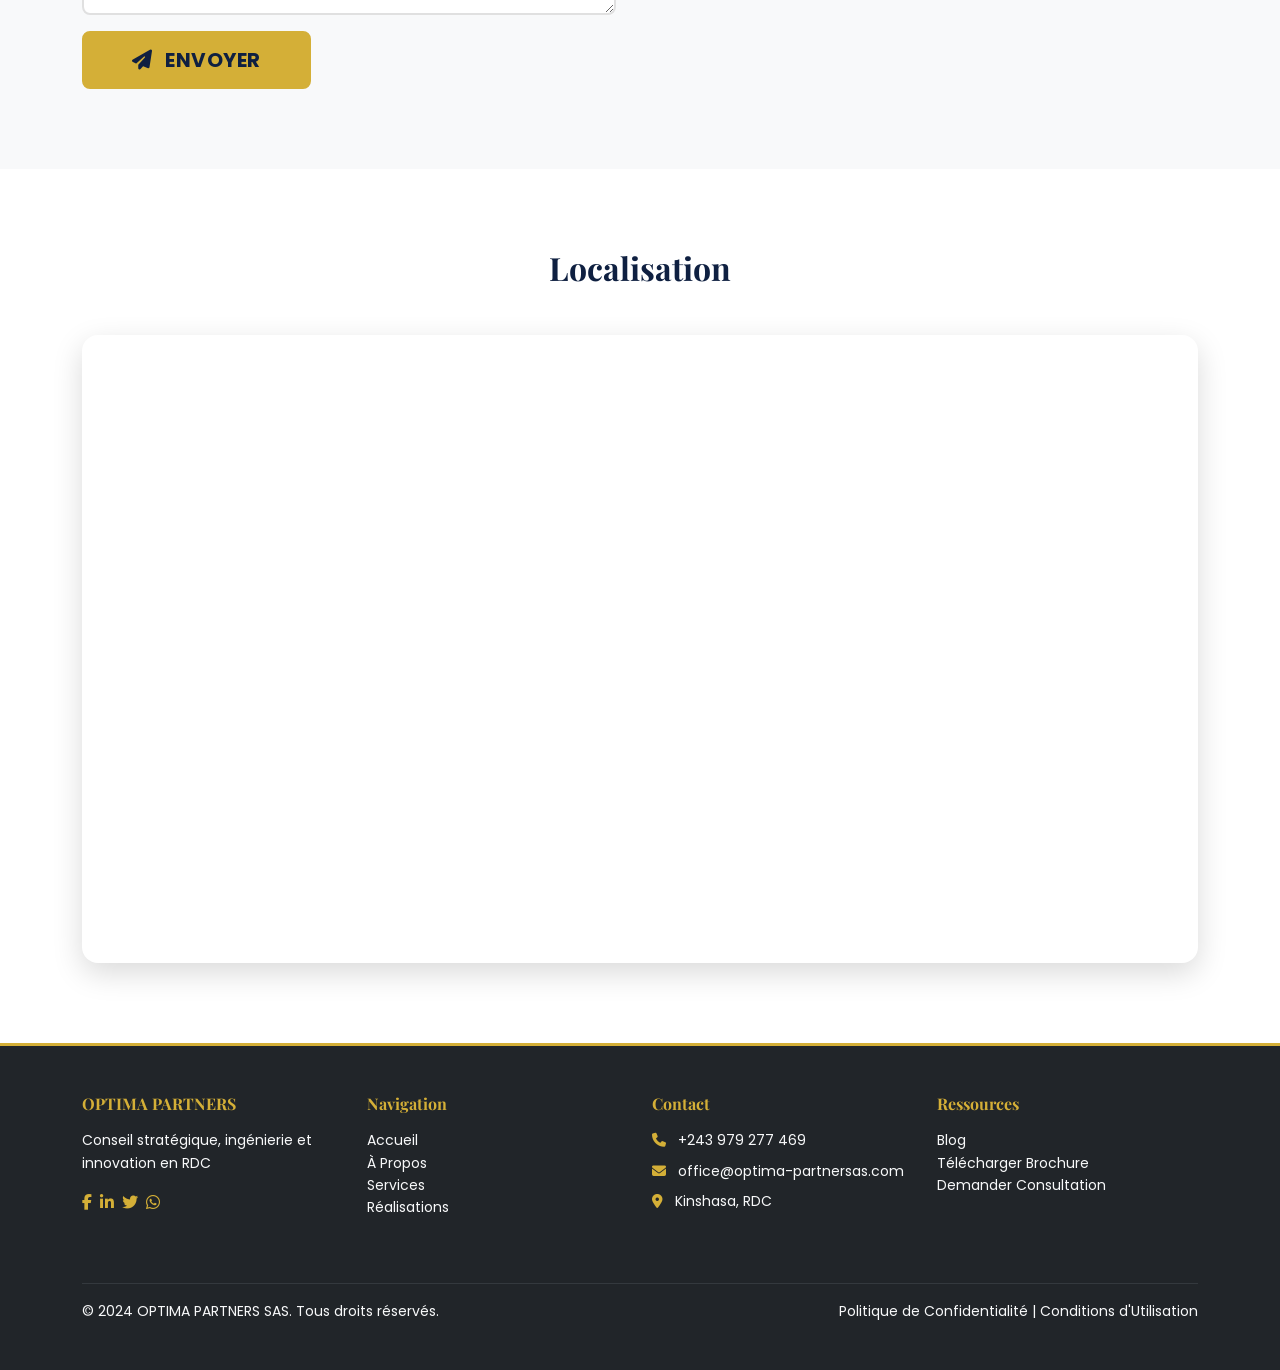
<file: contact.html>
<!DOCTYPE html>
<html lang="fr">
<head>
    <meta charset="UTF-8">
    <meta name="viewport" content="width=device-width, initial-scale=1.0">
    <meta name="description" content="Contactez OPTIMA PARTNERS SAS - Conseil stratégique et ingénierie en RDC">
    <title>Nous Contacter | OPTIMA PARTNERS SAS</title>
    <link href="https://cdn.jsdelivr.net/npm/bootstrap@5.3.0/dist/css/bootstrap.min.css" rel="stylesheet">
    <link rel="stylesheet" href="https://cdnjs.cloudflare.com/ajax/libs/font-awesome/6.4.0/css/all.min.css">
    <link href="https://fonts.googleapis.com/css2?family=Poppins:wght@300;400;500;600;700&family=Playfair+Display:wght@700&display=swap" rel="stylesheet">
    <link rel="stylesheet" href="css/style.css">
</head>
<body>
    <!-- Navigation -->
    <nav class="navbar navbar-expand-lg navbar-dark bg-dark fixed-top shadow-sm">
        <div class="container-fluid px-4">
            <a class="navbar-brand fw-bold" href="index.html">
                <span class="text-gold">◆</span> OPTIMA PARTNERS
            </a>
            <button class="navbar-toggler" type="button" data-bs-toggle="collapse" data-bs-target="#navbarNav">
                <span class="navbar-toggler-icon"></span>
            </button>
            <div class="collapse navbar-collapse" id="navbarNav">
                <ul class="navbar-nav ms-auto">
                    <li class="nav-item"><a class="nav-link" href="index.html">Accueil</a></li>
                    <li class="nav-item"><a class="nav-link" href="about.html">À Propos</a></li>
                    <li class="nav-item"><a class="nav-link" href="services.html">Services</a></li>
                    <li class="nav-item"><a class="nav-link" href="strengths.html">Nos Atouts</a></li>
                    <li class="nav-item"><a class="nav-link" href="projects.html">Réalisations</a></li>
                    <li class="nav-item"><a class="nav-link" href="blog.html">Blog</a></li>
                    <li class="nav-item"><a class="nav-link btn btn-gold text-dark ms-2 active" href="contact.html">Nous Contacter</a></li>
                </ul>
            </div>
        </div>
    </nav>

    <!-- Page Header -->
    <section class="page-header d-flex align-items-center" style="background: linear-gradient(135deg, #0f2041 0%, #193264 100%); min-height: 300px; margin-top: 60px;">
        <div class="container">
            <h1 class="display-4 fw-bold text-white mb-3">Nous Contacter</h1>
            <p class="lead text-gold">Nous sommes à votre écoute pour discuter de vos projets</p>
        </div>
    </section>

    <!-- Contact Information -->
    <section class="py-5 bg-white">
        <div class="container">
            <div class="row g-4 mb-5">
                <div class="col-md-4">
                    <div class="card border-0 shadow-sm h-100">
                        <div class="card-body text-center p-4">
                            <div class="bg-gold rounded-circle d-inline-flex align-items-center justify-content-center mb-3" style="width: 80px; height: 80px;">
                                <i class="fas fa-phone text-white" style="font-size: 2rem;"></i>
                            </div>
                            <h5 class="fw-bold text-dark mb-2">Téléphone</h5>
                            <p class="text-secondary mb-0">
                                <a href="tel:+243979277469" class="text-gold text-decoration-none fw-bold">+243 979 277 469</a>
                            </p>
                        </div>
                    </div>
                </div>
                <div class="col-md-4">
                    <div class="card border-0 shadow-sm h-100">
                        <div class="card-body text-center p-4">
                            <div class="bg-gold rounded-circle d-inline-flex align-items-center justify-content-center mb-3" style="width: 80px; height: 80px;">
                                <i class="fas fa-envelope text-white" style="font-size: 2rem;"></i>
                            </div>
                            <h5 class="fw-bold text-dark mb-2">Email</h5>
                            <p class="text-secondary mb-0">
                                <a href="mailto:office@optima-partnersas.com" class="text-gold text-decoration-none fw-bold">office@optima-partnersas.com</a>
                            </p>
                        </div>
                    </div>
                </div>
                <div class="col-md-4">
                    <div class="card border-0 shadow-sm h-100">
                        <div class="card-body text-center p-4">
                            <div class="bg-gold rounded-circle d-inline-flex align-items-center justify-content-center mb-3" style="width: 80px; height: 80px;">
                                <i class="fas fa-map-marker-alt text-white" style="font-size: 2rem;"></i>
                            </div>
                            <h5 class="fw-bold text-dark mb-2">Localisation</h5>
                            <p class="text-secondary mb-0">
                                Kinshasa<br>République Démocratique du Congo
                            </p>
                        </div>
                    </div>
                </div>
            </div>
        </div>
    </section>

    <!-- Contact Form -->
    <section class="py-5 bg-light">
        <div class="container">
            <div class="row g-5">
                <div class="col-lg-6">
                    <h2 class="fw-bold mb-4" style="color: #0f2041;">Formulaire de Contact</h2>
                    <form id="contactForm">
                        <div class="mb-3">
                            <label for="name" class="form-label">Nom Complet *</label>
                            <input type="text" class="form-control" id="name" name="name" required>
                        </div>
                        <div class="mb-3">
                            <label for="email" class="form-label">Adresse Email *</label>
                            <input type="email" class="form-control" id="email" name="email" required>
                        </div>
                        <div class="mb-3">
                            <label for="phone" class="form-label">Téléphone</label>
                            <input type="tel" class="form-control" id="phone" name="phone">
                        </div>
                        <div class="mb-3">
                            <label for="company" class="form-label">Entreprise</label>
                            <input type="text" class="form-control" id="company" name="company">
                        </div>
                        <div class="mb-3">
                            <label for="subject" class="form-label">Sujet *</label>
                            <select class="form-control" id="subject" name="subject" required>
                                <option value="">Sélectionnez un sujet...</option>
                                <option value="Conseil Stratégique">Conseil Stratégique</option>
                                <option value="Ingénierie">Ingénierie</option>
                                <option value="Investissement">Investissement</option>
                                <option value="Innovation">Innovation</option>
                                <option value="Formation">Formation</option>
                                <option value="Autre">Autre</option>
                            </select>
                        </div>
                        <div class="mb-3">
                            <label for="message" class="form-label">Message *</label>
                            <textarea class="form-control" id="message" name="message" rows="5" required></textarea>
                        </div>
                        <button type="submit" class="btn btn-gold btn-lg px-5 fw-bold">
                            <i class="fas fa-paper-plane me-2"></i> Envoyer
                        </button>
                    </form>
                </div>
                <div class="col-lg-6">
                    <h2 class="fw-bold mb-4" style="color: #0f2041;">Consultation Rapide</h2>
                    <div class="bg-white p-5 rounded-4 shadow">
                        <h5 class="fw-bold text-dark mb-3">Demander une Consultation Gratuite</h5>
                        <p class="text-secondary mb-4">
                            Vous avez un projet en tête ? Nos experts sont prêts à discuter de votre vision 
                            et à vous proposer une solution adaptée à vos besoins.
                        </p>
                        <div class="d-grid gap-2 mb-4">
                            <a href="https://wa.me/243979277469" target="_blank" class="btn btn-outline-dark fw-bold">
                                <i class="fab fa-whatsapp me-2"></i> WhatsApp Business
                            </a>
                            <a href="mailto:office@optima-partnersas.com" class="btn btn-dark fw-bold">
                                <i class="fas fa-envelope me-2"></i> Envoyer un Email
                            </a>
                            <a href="tel:+243979277469" class="btn btn-outline-dark fw-bold">
                                <i class="fas fa-phone me-2"></i> Appeler Maintenant
                            </a>
                        </div>
                        <div class="border-top pt-4">
                            <p class="small text-secondary mb-2">
                                <strong>Horaires de Bureau:</strong><br>
                                Lundi - Vendredi: 08:00 - 18:00<br>
                                Samedi: 09:00 - 13:00<br>
                                Dimanche: Fermé
                            </p>
                        </div>
                    </div>
                </div>
            </div>
        </div>
    </section>

    <!-- Map Section -->
    <section class="py-5 bg-white">
        <div class="container">
            <h2 class="fw-bold mb-5 text-center" style="color: #0f2041;">Localisation</h2>
            <div class="ratio ratio-16x9 rounded-4 overflow-hidden shadow">
                <iframe src="https://www.google.com/maps/embed?pb=!1m18!1m12!1m3!1d3970.8173618769526!2d15.314853!3d-4.3276869!2m3!1f0!2f0!3f0!3m2!1i1024!2i768!4f13.1!3m3!1m2!1sKinshasa!2sCD!5e0!3m2!1sen!2s!4v1234567890" allowfullscreen="" loading="lazy" referrerpolicy="no-referrer-when-downgrade"></iframe>
            </div>
        </div>
    </section>

    <!-- Footer -->
    <footer class="bg-dark text-light py-5">
        <div class="container">
            <div class="row mb-4">
                <div class="col-md-3 mb-4">
                    <h6 class="fw-bold text-gold mb-3">OPTIMA PARTNERS</h6>
                    <p class="small">Conseil stratégique, ingénierie et innovation en RDC</p>
                    <div class="d-flex gap-2 mt-3">
                        <a href="#" class="text-gold"><i class="fab fa-facebook-f"></i></a>
                        <a href="#" class="text-gold"><i class="fab fa-linkedin-in"></i></a>
                        <a href="#" class="text-gold"><i class="fab fa-twitter"></i></a>
                        <a href="#" class="text-gold"><i class="fab fa-whatsapp"></i></a>
                    </div>
                </div>
                <div class="col-md-3 mb-4">
                    <h6 class="fw-bold text-gold mb-3">Navigation</h6>
                    <ul class="list-unstyled small">
                        <li><a href="index.html" class="text-light text-decoration-none">Accueil</a></li>
                        <li><a href="about.html" class="text-light text-decoration-none">À Propos</a></li>
                        <li><a href="services.html" class="text-light text-decoration-none">Services</a></li>
                        <li><a href="projects.html" class="text-light text-decoration-none">Réalisations</a></li>
                    </ul>
                </div>
                <div class="col-md-3 mb-4">
                    <h6 class="fw-bold text-gold mb-3">Contact</h6>
                    <p class="small mb-2">
                        <i class="fas fa-phone text-gold me-2"></i>
                        <a href="tel:+243979277469" class="text-light text-decoration-none">+243 979 277 469</a>
                    </p>
                    <p class="small mb-2">
                        <i class="fas fa-envelope text-gold me-2"></i>
                        <a href="mailto:office@optima-partnersas.com" class="text-light text-decoration-none">office@optima-partnersas.com</a>
                    </p>
                    <p class="small">
                        <i class="fas fa-map-marker-alt text-gold me-2"></i>
                        Kinshasa, RDC
                    </p>
                </div>
                <div class="col-md-3 mb-4">
                    <h6 class="fw-bold text-gold mb-3">Ressources</h6>
                    <ul class="list-unstyled small">
                        <li><a href="blog.html" class="text-light text-decoration-none">Blog</a></li>
                        <li><a href="#" class="text-light text-decoration-none">Télécharger Brochure</a></li>
                        <li><a href="contact.html" class="text-light text-decoration-none">Demander Consultation</a></li>
                    </ul>
                </div>
            </div>
            <hr class="border-secondary">
            <div class="row">
                <div class="col-md-6">
                    <p class="small mb-0">&copy; 2024 OPTIMA PARTNERS SAS. Tous droits réservés.</p>
                </div>
                <div class="col-md-6 text-end">
                    <p class="small mb-0">
                        <a href="#" class="text-light text-decoration-none">Politique de Confidentialité</a> | 
                        <a href="#" class="text-light text-decoration-none">Conditions d'Utilisation</a>
                    </p>
                </div>
            </div>
        </div>
    </footer>

    <script src="https://cdn.jsdelivr.net/npm/bootstrap@5.3.0/dist/js/bootstrap.bundle.min.js"></script>
    <script src="js/script.js"></script>
</body>
</html>
</file>
<file: css/style.css>
/* ============================================
   CUSTOM STYLES - OPTIMA PARTNERS
   ============================================ */

:root {
    --primary-dark: #0f2041;
    --primary-blue: #193264;
    --gold: #d4af37;
    --light-bg: #f8f9fa;
    --text-dark: #2c3e50;
    --text-secondary: #6c757d;
}

* {
    margin: 0;
    padding: 0;
    box-sizing: border-box;
}

body {
    font-family: 'Poppins', sans-serif;
    color: var(--text-dark);
    line-height: 1.6;
    overflow-x: hidden;
}

h1, h2, h3, h4, h5, h6 {
    font-family: 'Playfair Display', serif;
    color: var(--primary-dark);
}

/* ============================================
   UTILITIES
   ============================================ */

.text-gold {
    color: var(--gold) !important;
}

.bg-gold {
    background-color: var(--gold) !important;
}

.btn-gold {
    background-color: var(--gold);
    color: var(--primary-dark);
    border: 2px solid var(--gold);
    transition: all 0.3s ease;
}

.btn-gold:hover {
    background-color: transparent;
    color: var(--gold);
    transform: translateY(-2px);
    box-shadow: 0 8px 20px rgba(212, 175, 55, 0.3);
}

.btn-outline-gold {
    color: var(--gold);
    border: 2px solid var(--gold);
    transition: all 0.3s ease;
}

.btn-outline-gold:hover {
    background-color: var(--gold);
    color: var(--primary-dark);
    transform: translateY(-2px);
}

/* ============================================
   NAVBAR STYLES
   ============================================ */

.navbar {
    background-color: var(--primary-dark) !important;
    backdrop-filter: blur(10px);
    background-color: rgba(15, 32, 65, 0.95) !important;
}

.navbar-brand {
    font-size: 1.5rem;
    letter-spacing: 1px;
    color: white !important;
}

.navbar-dark .navbar-nav .nav-link {
    color: rgba(255, 255, 255, 0.8) !important;
    transition: all 0.3s ease;
    font-weight: 500;
}

.navbar-dark .navbar-nav .nav-link:hover,
.navbar-dark .navbar-nav .nav-link.active {
    color: var(--gold) !important;
}

/* ============================================
   HERO BANNER
   ============================================ */

.hero-banner {
    position: relative;
    overflow: hidden;
}

.floating-card {
    animation: float 3s ease-in-out infinite;
}

@keyframes float {
    0%, 100% { transform: translateY(0px); }
    50% { transform: translateY(-20px); }
}

/* ============================================
   PAGE HEADER
   ============================================ */

.page-header {
    padding: 60px 0 60px 0;
}

/* ============================================
   STAT CARDS
   ============================================ */

.stat-card {
    padding: 30px;
    border-radius: 12px;
    background: linear-gradient(135deg, rgba(212, 175, 55, 0.1) 0%, rgba(212, 175, 55, 0.05) 100%);
    border-left: 4px solid var(--gold);
    transition: all 0.3s ease;
}

.stat-card:hover {
    transform: translateY(-10px);
    box-shadow: 0 15px 40px rgba(212, 175, 55, 0.2);
}

/* ============================================
   SERVICE CARDS
   ============================================ */

.service-card {
    padding: 40px 30px;
    border-radius: 16px;
    background: white;
    border: 2px solid #f0f0f0;
    transition: all 0.3s ease;
    position: relative;
    overflow: hidden;
}

.service-card::before {
    content: '';
    position: absolute;
    top: 0;
    left: -100%;
    width: 100%;
    height: 100%;
    background: linear-gradient(135deg, var(--gold) 0%, rgba(212, 175, 55, 0.5) 100%);
    opacity: 0;
    transition: all 0.3s ease;
    z-index: -1;
}

.service-card:hover {
    transform: translateY(-15px);
    border-color: var(--gold);
    box-shadow: 0 20px 50px rgba(212, 175, 55, 0.2);
}

.service-card:hover::before {
    left: 0;
    opacity: 0.1;
}

.service-icon {
    width: 70px;
    height: 70px;
    display: flex;
    align-items: center;
    justify-content: center;
    background-color: var(--gold);
    border-radius: 50%;
    transition: all 0.3s ease;
}

.service-card:hover .service-icon {
    transform: scale(1.1) rotate(-10deg);
}

/* ============================================
   CARDS
   ============================================ */

.card {
    border: none;
    transition: all 0.3s ease;
}

.card:hover {
    transform: translateY(-10px);
    box-shadow: 0 20px 40px rgba(0, 0, 0, 0.1);
}

.card-body {
    padding: 30px;
}

/* ============================================
   BUTTONS
   ============================================ */

.btn {
    border-radius: 8px;
    font-weight: 600;
    padding: 12px 28px;
    transition: all 0.3s ease;
    text-transform: uppercase;
    letter-spacing: 0.5px;
}

.btn-dark {
    background-color: var(--primary-dark);
    border-color: var(--primary-dark);
}

.btn-dark:hover {
    background-color: var(--primary-blue);
    border-color: var(--primary-blue);
    transform: translateY(-2px);
    box-shadow: 0 10px 25px rgba(15, 32, 65, 0.3);
}

.btn-outline-dark {
    color: var(--primary-dark);
    border-color: var(--primary-dark);
}

.btn-outline-dark:hover {
    background-color: var(--primary-dark);
    border-color: var(--primary-dark);
    transform: translateY(-2px);
}

/* ============================================
   FORMS
   ============================================ */

.form-control {
    border: 2px solid #e0e0e0;
    border-radius: 8px;
    padding: 12px 16px;
    font-size: 0.95rem;
    transition: all 0.3s ease;
}

.form-control:focus {
    border-color: var(--gold);
    box-shadow: 0 0 0 0.2rem rgba(212, 175, 55, 0.25);
}

.form-label {
    font-weight: 600;
    color: var(--primary-dark);
    margin-bottom: 8px;
}

/* ============================================
   SECTIONS
   ============================================ */

section {
    scroll-margin-top: 80px;
}

section.py-5 {
    padding: 80px 0 !important;
}

/* ============================================
   FOOTER
   ============================================ */

footer {
    background-color: var(--primary-dark);
    border-top: 3px solid var(--gold);
}

footer a {
    transition: color 0.3s ease;
}

footer a:hover {
    color: var(--gold) !important;
}

/* ============================================
   RESPONSIVE DESIGN
   ============================================ */

@media (max-width: 768px) {
    h1 {
        font-size: 2rem !important;
    }

    h2 {
        font-size: 1.8rem !important;
    }

    .hero-banner {
        min-height: 70vh !important;
    }

    .display-3 {
        font-size: 1.8rem !important;
    }

    .service-card {
        padding: 30px 20px;
    }

    section.py-5 {
        padding: 50px 0 !important;
    }

    .btn-lg {
        padding: 10px 20px;
        font-size: 0.9rem;
    }
}

@media (max-width: 576px) {
    .display-3 {
        font-size: 1.5rem !important;
    }

    .lead {
        font-size: 1rem !important;
    }

    .container-fluid {
        padding-left: 15px;
        padding-right: 15px;
    }

    .stat-card {
        padding: 20px 15px;
    }

    .floating-card {
        display: none;
    }

    footer .row {
        margin-bottom: 30px;
    }

    .col-md-3 {
        margin-bottom: 20px;
    }
}

/* ============================================
   ANIMATIONS
   ============================================ */

@keyframes slideInUp {
    from {
        opacity: 0;
        transform: translateY(30px);
    }
    to {
        opacity: 1;
        transform: translateY(0);
    }
}

@keyframes fadeIn {
    from {
        opacity: 0;
    }
    to {
        opacity: 1;
    }
}

.animate-on-scroll {
    animation: slideInUp 0.6s ease-out;
}

/* ============================================
   SMOOTH SCROLLING
   ============================================ */

html {
    scroll-behavior: smooth;
}

/* ============================================
   SHADOWS
   ============================================ */

.shadow-sm {
    box-shadow: 0 2px 8px rgba(0, 0, 0, 0.1) !important;
}

.shadow {
    box-shadow: 0 10px 30px rgba(0, 0, 0, 0.15) !important;
}
</file>
